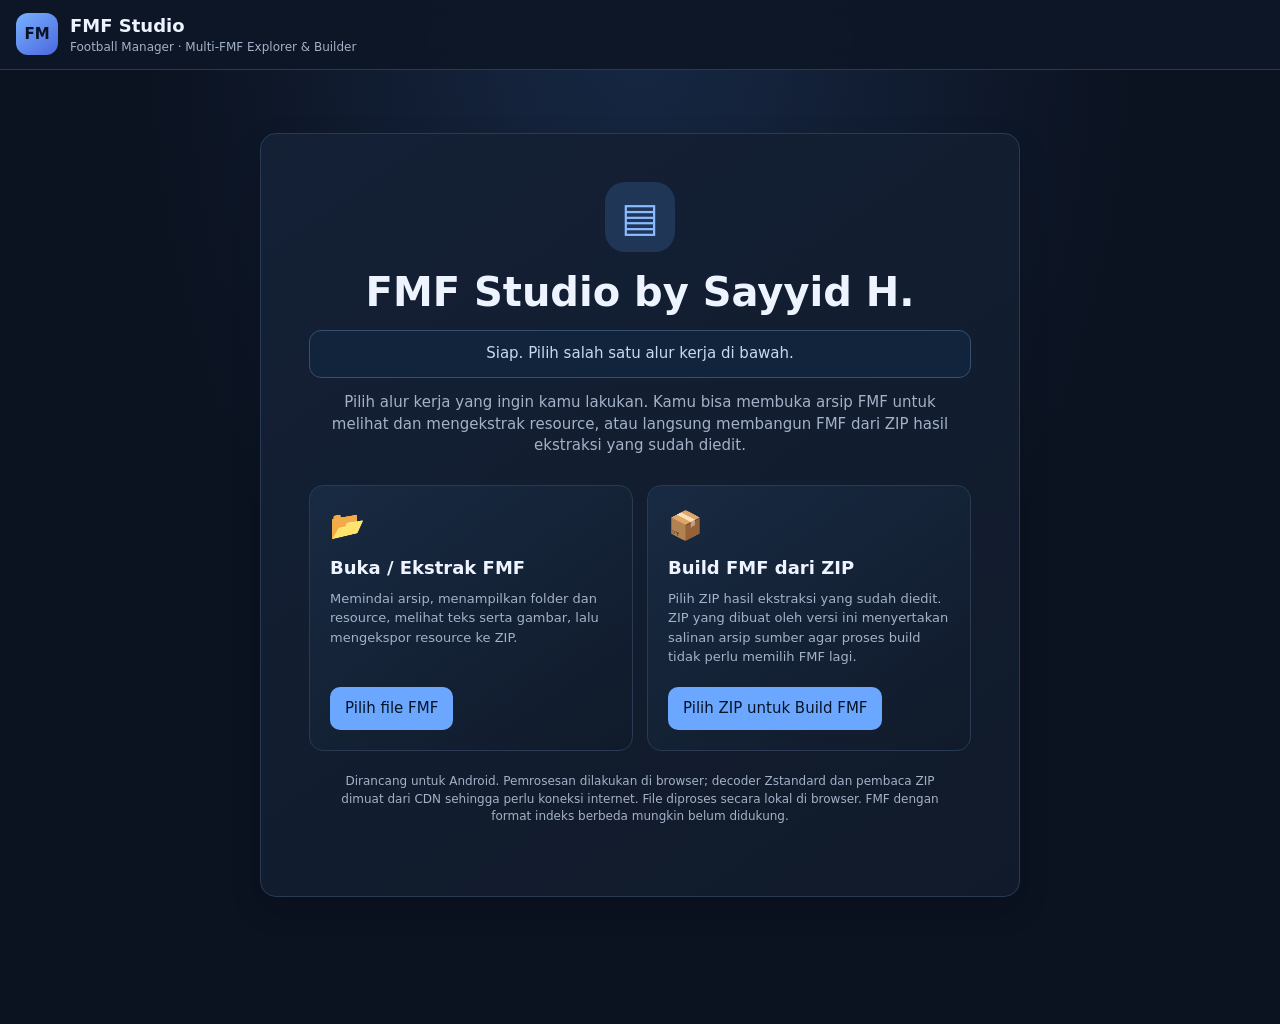
<file: index.html>
<!doctype html>
<html lang="id">
<head>
  <meta charset="utf-8">
  <meta name="viewport" content="width=device-width,initial-scale=1,viewport-fit=cover">
  <meta name="theme-color" content="#101827">
  <meta name="description" content="FMF Studio: ekstraktor dan penjelajah arsip resource Football Manager berbasis browser dengan deteksi format otomatis.">
  <title>FMF Studio — Extract & Builder</title>
  <link rel="stylesheet" href="./assets/styles.css">
</head>
<body>
<header class="topbar"><div class="brand"><div class="logo">FM</div><div><strong>FMF Studio</strong><small>Football Manager · Multi-FMF Explorer & Builder</small></div></div><button id="newFileBtn" class="button secondary" hidden>Buka FMF lain</button></header>
<main class="container">
  <section id="welcome" class="welcome panel">
    <div class="hero-icon">▤</div><h1>FMF Studio by Sayyid H.</h1><div id="welcomeStatus" class="status">Siap. Pilih salah satu alur kerja di bawah.</div>
    <p>Pilih alur kerja yang ingin kamu lakukan. Kamu bisa membuka arsip FMF untuk melihat dan mengekstrak resource, atau langsung membangun FMF dari ZIP hasil ekstraksi yang sudah diedit.</p>
    <div class="start-options">
      <div class="start-card"><div class="start-symbol">📂</div><h2>Buka / Ekstrak FMF</h2><p>Memindai arsip, menampilkan folder dan resource, melihat teks serta gambar, lalu mengekspor resource ke ZIP.</p><label class="file-button button primary" for="fileInput">Pilih file FMF</label></div>
      <div class="start-card"><div class="start-symbol">📦</div><h2>Build FMF dari ZIP</h2><p>Pilih ZIP hasil ekstraksi yang sudah diedit. ZIP yang dibuat oleh versi ini menyertakan salinan arsip sumber agar proses build tidak perlu memilih FMF lagi.</p><button id="startBuildBtn" class="button primary" type="button">Pilih ZIP untuk Build FMF</button></div>
    </div>
    <input id="fileInput" type="file" accept=".fmf,application/octet-stream" hidden>
    <input id="startBuildZipInput" type="file" accept=".zip,application/zip" hidden>
    <input id="fallbackFmfInput" type="file" accept=".fmf,application/octet-stream" hidden>
    <p class="fine">Dirancang untuk Android. Pemrosesan dilakukan di browser; decoder Zstandard dan pembaca ZIP dimuat dari CDN sehingga perlu koneksi internet. File diproses secara lokal di browser. FMF dengan format indeks berbeda mungkin belum didukung.</p>
  </section>
  <section id="workspace" hidden>
    <div id="status" class="status">Siap.</div>
    <div class="stats">
      <div class="stat panel"><span>Ukuran FMF</span><b id="statSize">—</b></div>
      <div class="stat panel"><span>File ditemukan</span><b id="statFiles">—</b></div>
      <div class="stat panel"><span>Folder</span><b id="statDirs">—</b></div>
      <div class="stat panel"><span>XML/teks</span><b id="statText">—</b></div>
      <div class="stat panel"><span>Gambar</span><b id="statImages">—</b></div>
    </div>
    <div class="toolbar panel">
      <input id="filterInput" type="search" placeholder="Filter nama atau path file…" aria-label="Filter file">
      <select id="kindFilter" aria-label="Filter jenis"><option value="all">Semua jenis</option><option value="text">XML / Teks</option><option value="image">Gambar</option><option value="font">Font</option><option value="binary">Biner lainnya</option></select>
      <button id="exportBtn" class="button primary">Ekspor folder ke ZIP</button>
      <button id="buildBtn" class="button secondary">Build FMF dari ZIP edit</button>
      <input id="editedZipInput" type="file" accept=".zip,application/zip" hidden>
      <button id="reportBtn" class="button secondary">Unduh laporan</button>
    </div>
    <div class="main-grid">
      <section class="panel file-panel"><div class="panel-title"><h2>Isi arsip</h2><span id="shownCount" class="pill">0 file</span></div><div id="fileList" class="file-list"></div></section>
      <section class="panel viewer-panel"><div class="panel-title"><div><h2 id="viewerTitle">Pilih file</h2><p id="viewerMeta" class="muted">Pilih item di daftar sebelah kiri.</p></div><button id="saveEditBtn" class="button primary" hidden>Simpan edit</button></div><div id="viewer" class="viewer-empty">Isi file akan tampil di sini.</div></section>
    </div>
    <div class="footer-note panel"><b>Build FMF v0.5:</b> pilih ZIP hasil ekstraksi yang sudah diedit untuk menerapkan perubahan ke FMF asli. Mode aman hanya menerima file yang ukurannya dalam byte tetap sama dan struktur path lengkap tidak berubah; indeks dan semua byte lain dipertahankan. File dengan ukuran berubah akan ditolak, bukan dipaksa menjadi FMF rusak. Ini patcher terbatas, belum pembuat arsip FMF dari folder arbitrer.</div>
  </section>
</main>
<script type="module" src="./src/app.js"></script>
</body></html>
</file>
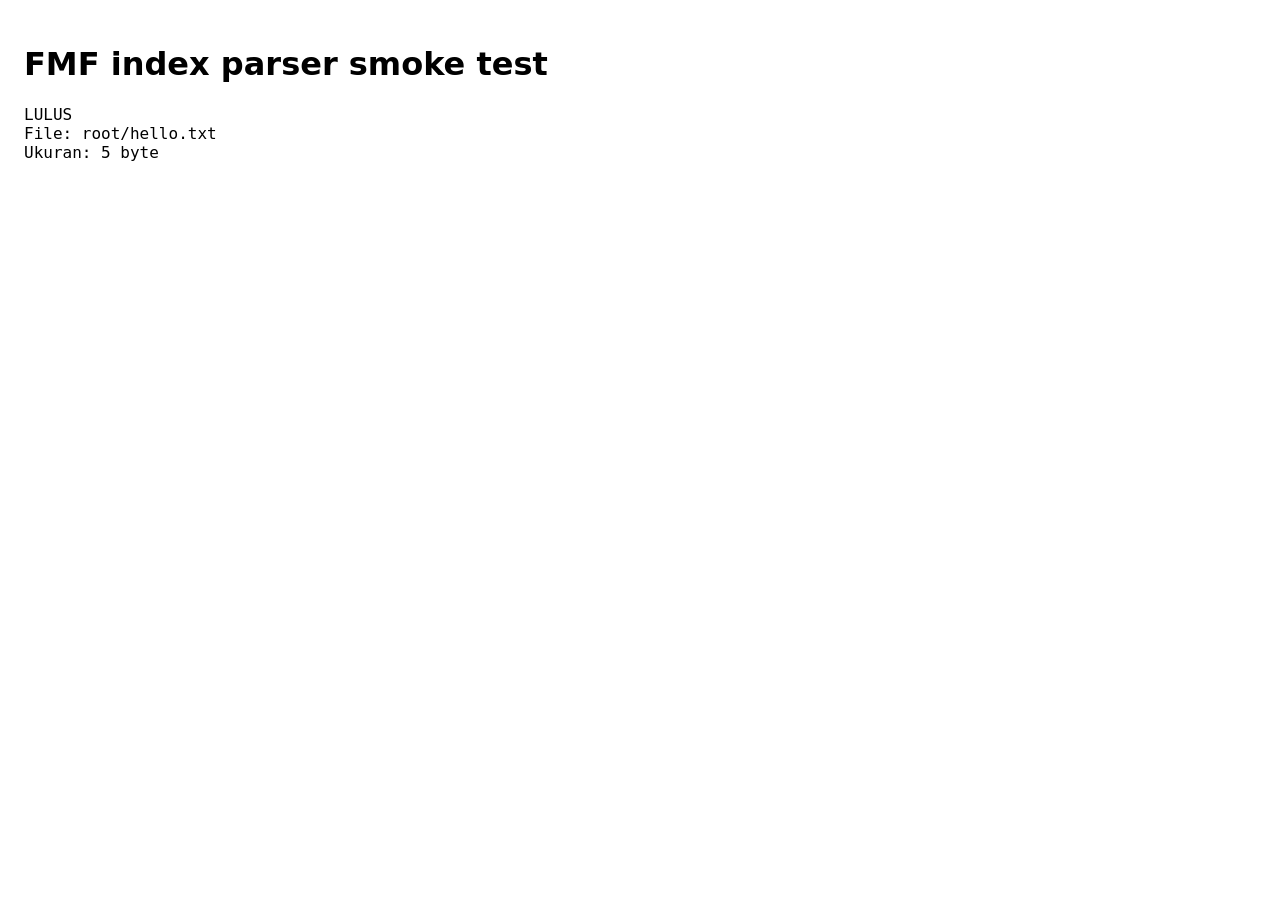
<file: tests/parser-smoke.html>
<!doctype html><html lang="id"><meta charset="utf-8"><meta name="viewport" content="width=device-width,initial-scale=1"><title>FMF parser smoke test</title><body style="font:16px system-ui;padding:1rem"><h1>FMF index parser smoke test</h1><pre id="out">Menjalankan…</pre><script type="module">
import { parseIndex } from '../src/fmf-parser.js';
const out=document.querySelector('#out');
function u32(n){return [n&255,(n>>>8)&255,(n>>>16)&255,(n>>>24)&255]}
function u64(n){let x=BigInt(n),a=[];for(let i=0;i<8;i++){a.push(Number(x&255n));x>>=8n}return a}
function str(s){const b=[...new TextEncoder().encode(s)];return [...u32(b.length),...b]}
const bytes=new Uint8Array([
  ...str('root'), ...u32(1), ...str('hello'), ...str('.txt'),
  ...u64(0), ...u64(5), ...u64(5), ...u64(0), ...u64(0), ...u32(0)
]);
try { const r=parseIndex(bytes,5); if(r.files.length!==1||r.files[0].path!=='root/hello.txt'||!r.files[0].boundsOK)throw new Error('Nilai hasil tidak sesuai'); out.textContent='LULUS\nFile: '+r.files[0].path+'\nUkuran: '+r.files[0].storedSize+' byte'; }
catch(e){out.textContent='GAGAL\n'+e.stack;}
</script></body></html>
</file>
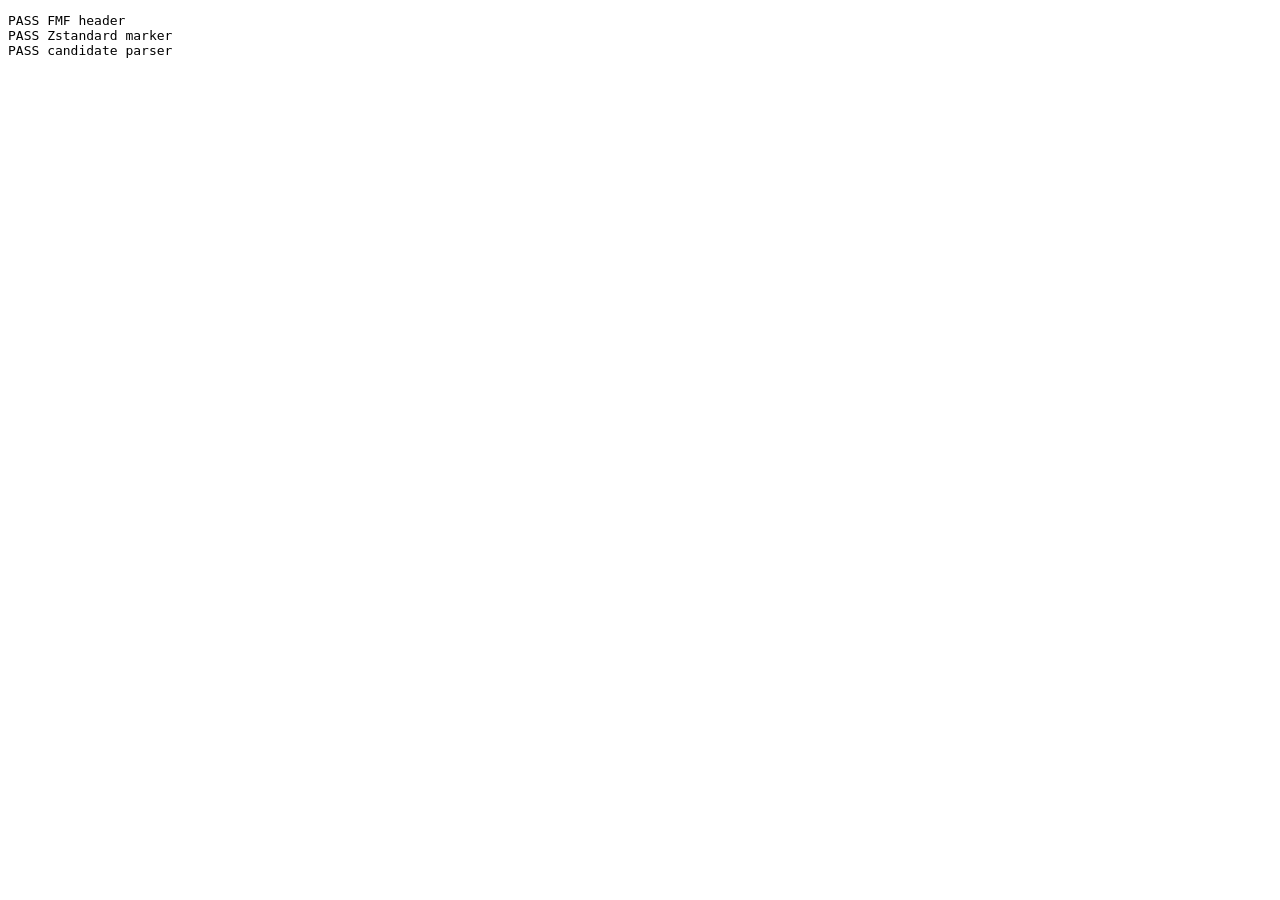
<file: tests/smoke-test.html>
<!doctype html><meta charset="utf-8"><title>FMF Studio smoke test</title><pre id="out">Running…</pre><script type="module">
import {findAll,FMF_MAGIC,ZSTD_MAGIC,candidateNames} from '../src/fmf-core.js';
const enc=new TextEncoder();const fake=new Uint8Array([...FMF_MAGIC,1,2,...ZSTD_MAGIC]);const checks=[['FMF header',findAll(fake,FMF_MAGIC).length===1],['Zstandard marker',findAll(fake,ZSTD_MAGIC).length===1],['candidate parser',candidateNames(new Uint8Array([...new Uint8Array([4,0,0,0]),...enc.encode('Tato')])).some(x=>x.name==='Tato')]];
document.querySelector('#out').textContent=checks.map(([n,ok])=>(ok?'PASS':'FAIL')+' '+n).join('\n');if(checks.some(x=>!x[1]))throw new Error('Smoke test failed');
</script>
</file>
<file: assets/styles.css>
:root{color-scheme:dark;--bg:#0b1220;--panel:#121d2e;--panel2:#18263a;--line:#293a52;--text:#eef4ff;--muted:#a3b2c8;--accent:#68a5ff;--green:#8be0b1;--danger:#ffb1b1}*{box-sizing:border-box}body{margin:0;background:radial-gradient(ellipse at top,#172844 0,#0b1220 55%);color:var(--text);font:15px/1.45 system-ui,-apple-system,Segoe UI,Roboto,sans-serif;min-height:100vh}.topbar{height:auto;min-height:70px;padding:12px max(16px,calc((100vw - 1440px)/2));display:flex;align-items:center;justify-content:space-between;gap:12px;border-bottom:1px solid var(--line);background:#0d1727eF;position:sticky;top:0;z-index:3;backdrop-filter:blur(14px)}.brand{display:flex;align-items:center;gap:12px}.brand strong,.brand small{display:block}.brand strong{font-size:18px}.brand small{font-size:12px;color:var(--muted)}.logo{width:42px;height:42px;border-radius:12px;display:grid;place-items:center;background:linear-gradient(140deg,#77b1ff,#4b67de);font-weight:900;color:#081426}.container{max-width:1440px;margin:24px auto;padding:0 16px 40px}.panel{background:linear-gradient(145deg,#142035,#101a2a);border:1px solid var(--line);border-radius:16px;box-shadow:0 12px 32px #0002}.welcome{max-width:760px;margin:7vh auto;padding:clamp(22px,5vw,48px);text-align:center}.hero-icon{width:70px;height:70px;border-radius:20px;background:#203657;color:#8abaff;font-size:40px;display:grid;place-items:center;margin:0 auto 18px}.welcome h1{font-size:clamp(26px,5vw,40px);line-height:1.1;margin:0 0 16px}.welcome p{color:var(--muted);max-width:620px;margin:0 auto 22px}.welcome .fine{font-size:12px;margin-top:22px}.file-button{display:inline-flex;align-items:center;justify-content:center;cursor:pointer}#fileInput{position:absolute;width:1px;height:1px;overflow:hidden;clip:rect(0,0,0,0)}.button{border:1px solid transparent;border-radius:10px;padding:10px 14px;font-weight:700;cursor:pointer;font:inherit;white-space:nowrap}.button:disabled{opacity:.45;cursor:not-allowed}.primary{background:#6ca7ff;color:#061426}.secondary{background:#1a2b43;border-color:#354963;color:var(--text)}.status{padding:12px 15px;border:1px solid #36506e;background:#12243b;border-radius:12px;margin-bottom:14px;color:#c8d9f0;overflow-wrap:anywhere}.status.good{border-color:#2b6a54;color:#a8f1ca}.status.error{border-color:#824c55;color:#ffc0c0}.stats{display:grid;grid-template-columns:repeat(5,minmax(0,1fr));gap:10px;margin-bottom:14px}.stat{padding:13px 15px;min-width:0}.stat span{display:block;color:var(--muted);font-size:12px}.stat b{display:block;font-size:21px;margin-top:4px;overflow-wrap:anywhere}.toolbar{padding:12px;display:flex;gap:10px;align-items:center;margin-bottom:14px}.toolbar input,.toolbar select{min-width:0;background:#0b1524;color:var(--text);border:1px solid var(--line);border-radius:10px;padding:11px 12px;font:inherit}.toolbar input{flex:1}.main-grid{display:grid;grid-template-columns:minmax(280px,0.82fr) minmax(0,1.5fr);gap:14px;align-items:stretch}.file-panel,.viewer-panel{min-width:0;overflow:hidden}.panel-title{padding:15px 16px;border-bottom:1px solid var(--line);display:flex;justify-content:space-between;align-items:center;gap:12px}.panel-title h2{font-size:16px;margin:0}.panel-title p{margin:4px 0 0}.muted{color:var(--muted);font-size:12px}.pill{font-size:12px;color:#d3e3ff;background:#233854;border:1px solid #344e70;border-radius:99px;padding:4px 8px;white-space:nowrap}.file-list{max-height:68vh;overflow:auto;padding:7px}.file-row{width:100%;border:1px solid transparent;background:transparent;color:var(--text);padding:10px;border-radius:9px;text-align:left;display:flex;gap:10px;align-items:flex-start;cursor:pointer}.file-row:hover{background:#1a2b42}.file-row.active{background:#203b5e;border-color:#4b7fba}.file-icon{width:28px;flex:0 0 28px;height:28px;border-radius:8px;background:#23344c;display:grid;place-items:center;font-size:12px;font-weight:800;color:#b8d5ff}.file-info{min-width:0;flex:1}.file-name{display:block;font-weight:650;overflow-wrap:anywhere}.file-path{display:block;font-size:11px;color:var(--muted);overflow-wrap:anywhere;margin-top:2px}.file-size{font-size:11px;color:#b4c4da;white-space:nowrap}.viewer-panel{min-height:500px}.viewer-empty{display:grid;place-items:center;min-height:360px;padding:30px;color:var(--muted);text-align:center}.text-editor{width:100%;min-height:65vh;resize:vertical;background:#08111d;color:#e3edff;border:0;border-radius:0;padding:16px;font:13px/1.55 ui-monospace,SFMono-Regular,Consolas,monospace;tab-size:2;outline:none}.image-preview{max-width:100%;max-height:70vh;object-fit:contain;display:block;margin:20px auto;background:repeating-conic-gradient(#1d2b40 0 25%,#142033 0 50%) 0/20px 20px;border-radius:8px}.binary-view{padding:16px;overflow:auto;white-space:pre-wrap;overflow-wrap:anywhere;color:#c9d8ee;font:12px/1.6 ui-monospace,monospace}.footer-note{margin-top:14px;padding:14px 16px;color:var(--muted);font-size:13px}.footer-note b{color:var(--text)}.empty-list{padding:24px;text-align:center;color:var(--muted)}[hidden]{display:none!important}@media(max-width:900px){.stats{grid-template-columns:repeat(3,minmax(0,1fr))}.main-grid{grid-template-columns:1fr}.file-list{max-height:38vh}.viewer-panel{min-height:380px}.text-editor{min-height:55vh}}@media(max-width:560px){.container{margin:14px auto;padding:0 10px 28px}.topbar{padding:10px}.brand small{max-width:190px}.stats{grid-template-columns:repeat(2,minmax(0,1fr))}.toolbar{flex-wrap:wrap}.toolbar input{flex-basis:100%}.toolbar select{flex:1}.toolbar .button{flex:1}.panel-title{padding:12px}.stat b{font-size:18px}.welcome{margin:3vh auto}.file-size{display:none}}

.start-options{display:grid;grid-template-columns:repeat(2,minmax(0,1fr));gap:14px;margin:28px 0 8px;text-align:left}.start-card{border:1px solid var(--line);background:linear-gradient(145deg,#182a42,#101a2a);border-radius:14px;padding:20px;display:flex;flex-direction:column;align-items:flex-start;gap:8px}.start-card h2{font-size:18px;margin:0}.start-card p{font-size:13px;line-height:1.5;margin:0 0 12px;color:var(--muted)}.start-symbol{font-size:28px}.start-card .button{margin-top:auto;white-space:normal;text-align:center}@media(max-width:620px){.start-options{grid-template-columns:1fr}.start-card{padding:17px}}
</file>
